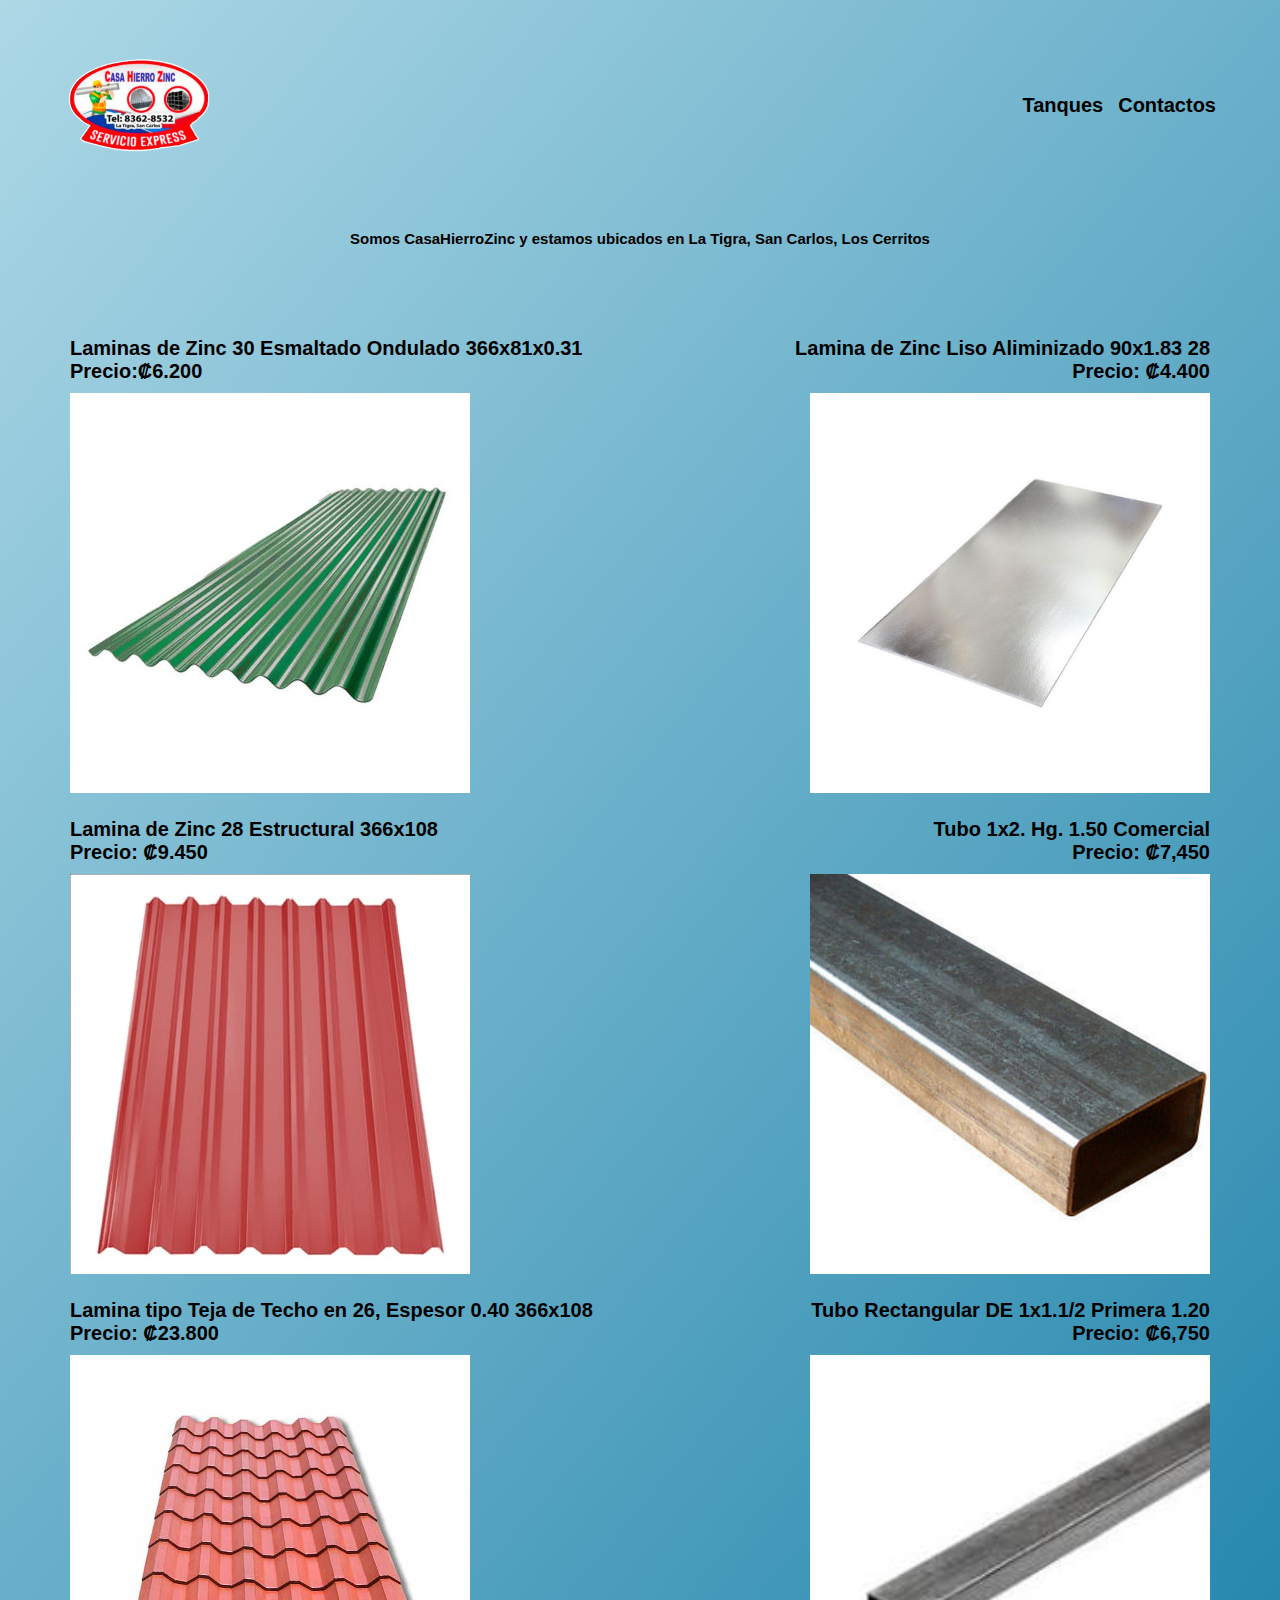
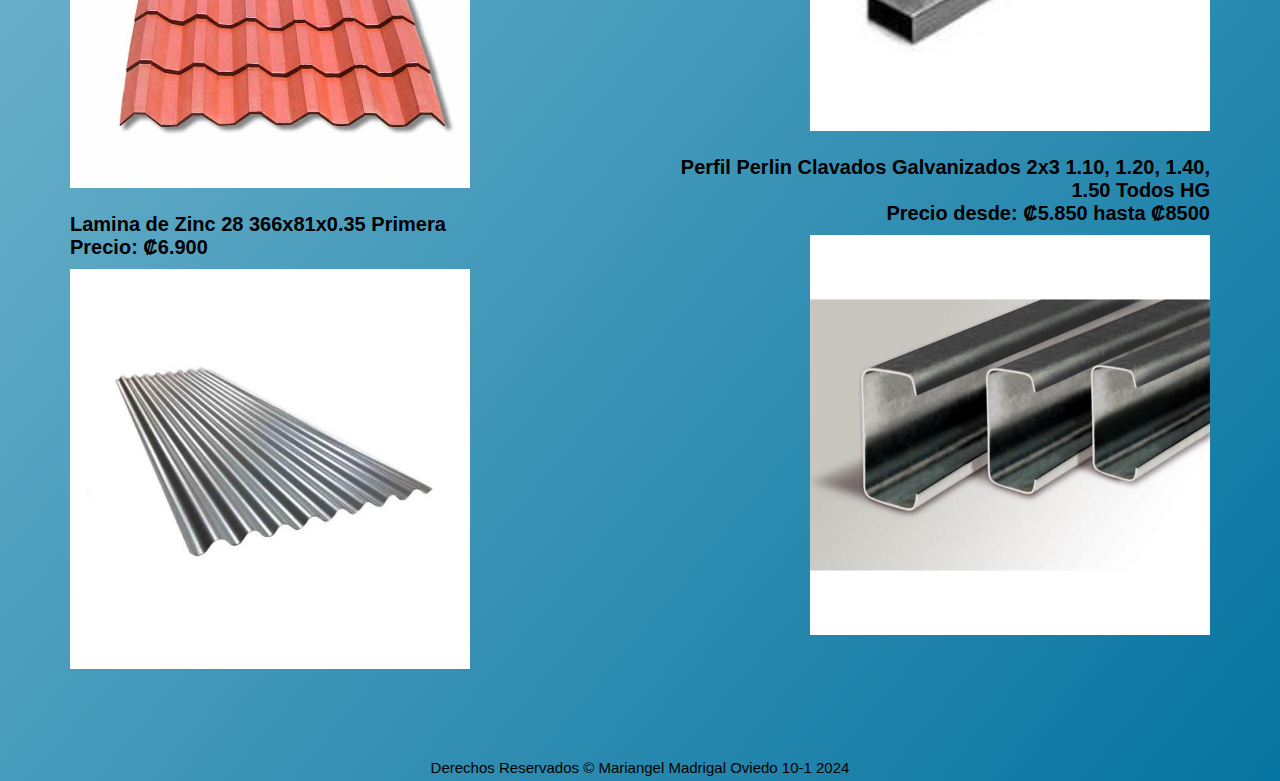
<file: Index.html>
<!DOCTYPE html>
<html lang="es">
    <head>
        <!-- Favicon permite imagen en la ventana -->
        <meta charset="UTF-8">
         <!-- Arregla problemas con las tildes -->
        <meta name="viewport" content="width=device-width, initial-scale=1.0">
        <!-- Permite adaptar la pantalla según su tamaño -->
        <meta name="description" content="ejemplo de html5">
        <meta name="keywords" content="html5, css3, javascript">
          <!-- Permite a los buscadores encontrar una página en sus resultados -->
        <title>crhierroyzinc</title>
       <!-- Título de la página(ventana o pestaña) -->
        <link rel="stylesheet" href="CSS/miestilo.css">
         <!-- Indica el archivo para utilizar estilos -->
    </head>
    
    <body>
       <header>
        <nav id="menu">
           <img src="RES/Logo.webp">
           
         
            <ul>
                <li><a href="GeotanquesCR.html">Tanques</a></li>
                <li><a href="contactos.html">Contactos</a></li>
            </ul>     
        </nav> 

        <h1>Somos <b>CasaHierroZinc</b> y estamos ubicados en La Tigra, San Carlos, Los Cerritos</h1>
       </header>
       
       <div class="container">
        <div class="material">

       <h2> Laminas de Zinc 30 Esmaltado Ondulado 366x81x0.31 <p> Precio:₡6.200</p>
       <img src="RES/zincOndulado.jpeg">

    
       <h2>Lamina de Zinc 28 Estructural 366x108 <p> Precio: ₡9.450</p>
       <img src="RES/ZincEstructural.jpeg">

       
       <h2>Lamina tipo Teja de Techo en 26, Espesor 0.40 366x108 <p> Precio: ₡23.800</p>
       <img src="RES/LaminatipoTeja.jpeg">


       <h2>Lamina de Zinc 28 366x81x0.35 Primera <p>Precio: ₡6.900</p> 
       <img src="RES/LaminaAluminizadaPrimera.jpeg">
    </div>


       <div class="container2">

       <h2>Lamina de Zinc Liso Aliminizado  90x1.83  28 <p> Precio: ₡4.400</p>
       <img src="RES/LaminaLisa.jpg">

      
       <h2>Tubo 1x2.  Hg. 1.50 Comercial <p> Precio: ₡7,450</p>
       <img src="RES/TuboComercial.png">

      
       <h2>Tubo Rectangular DE 1x1.1/2   Primera  1.20 <p> Precio: ₡6,750</p>
       <img src="RES/TuboRectangular.jpeg">
      

       <h2>Perfil Perlin Clavados Galvanizados 2x3 1.10, 1.20, 1.40, 1.50 Todos HG <p> Precio desde: ₡5.850 hasta ₡8500</p>
       <img src="RES/PerlinGalvanizado.jpg">
    </div>
    </div>
       
            <footer id="pie">
                <!-- Pie de la página web -->
                Derechos Reservados &COPY;  Mariangel Madrigal Oviedo 10-1 2024
            </footer>
        </div>
    </body>
</html>
</file>
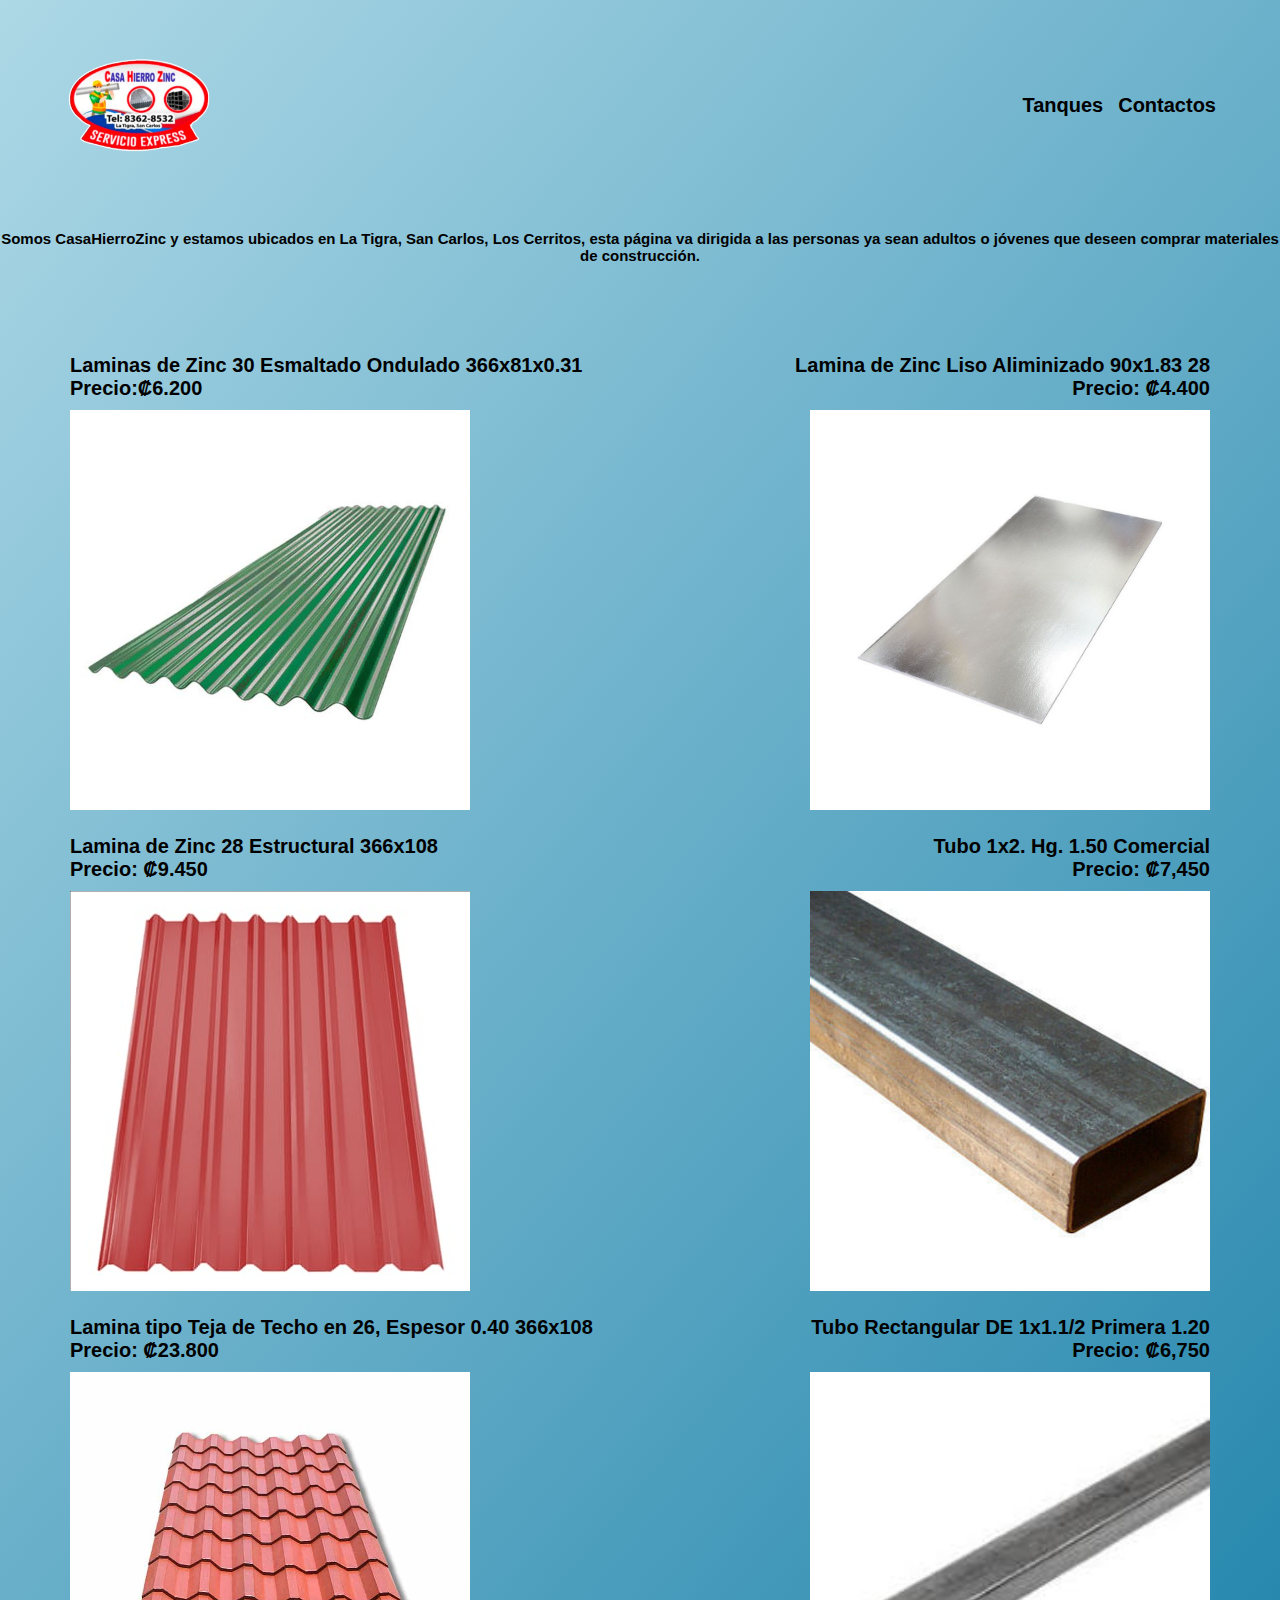
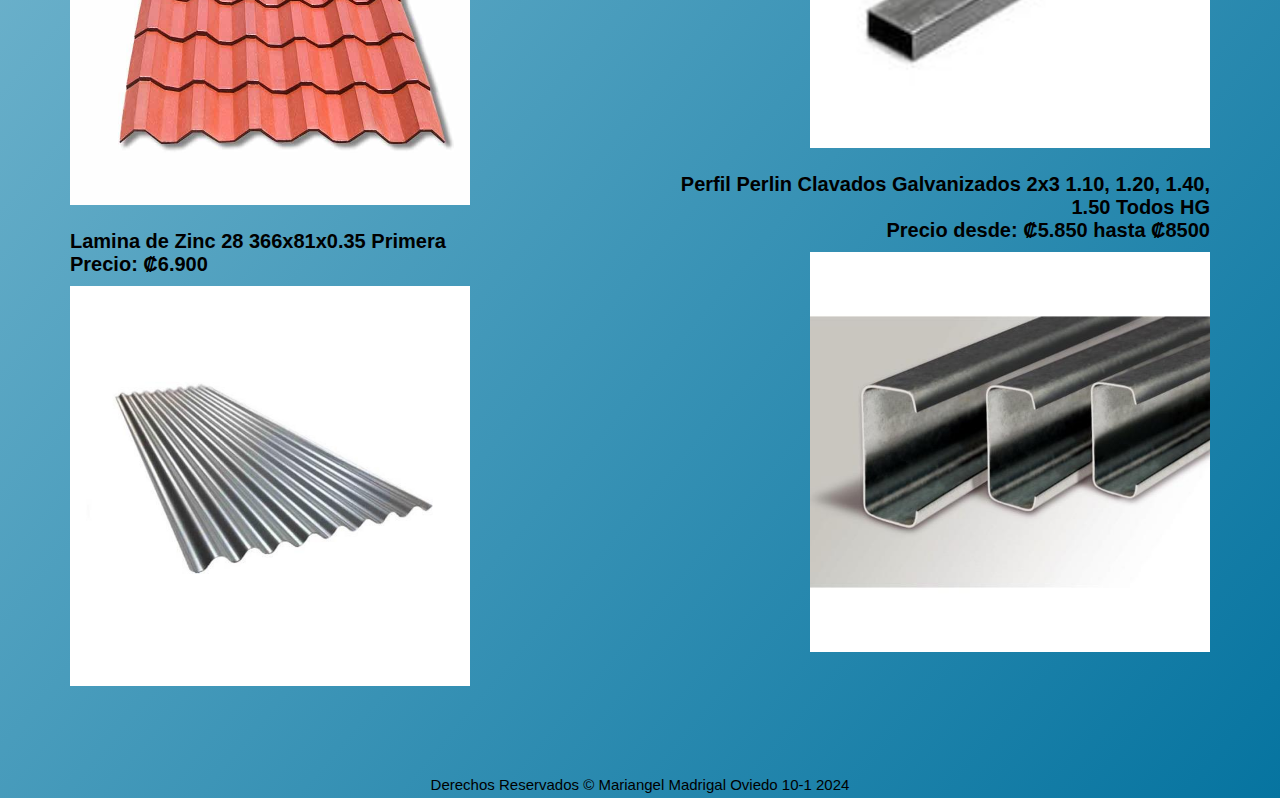
<file: index.html>
<!DOCTYPE html>
<html lang="es">
    <head>
        <!-- Favicon permite imagen en la ventana -->
        <meta charset="UTF-8">
         <!-- Arregla problemas con las tildes -->
        <meta name="viewport" content="width=device-width, initial-scale=1.0">
        <!-- Permite adaptar la pantalla según su tamaño -->
        <meta name="description" content="ejemplo de html5">
        <meta name="keywords" content="html5, css3, javascript">
          <!-- Permite a los buscadores encontrar una página en sus resultados -->
        <title>crhierroyzinc</title>
       <!-- Título de la página(ventana o pestaña) -->
        <link rel="stylesheet" href="CSS/miestilo.css">
        <link rel="icon" href="RES/Logo.webp" type="image/x-icon">
         <!-- Indica el archivo para utilizar estilos -->
    </head>
    
    <body>
       <header>
        <nav id="menu">
           <img src="RES/Logo.webp">
           
         
            <ul>
                <li><a href="GeotanquesCR.html">Tanques</a></li>
                <li><a href="contactos.html">Contactos</a></li>
            </ul>     
        </nav> 

        <h1>Somos <b>CasaHierroZinc</b> y estamos ubicados en La Tigra, San Carlos, Los Cerritos, esta página va dirigida a las personas ya sean adultos o jóvenes que deseen comprar materiales de construcción.</h1>
       </header>
       
       <div class="container">
        <div class="material">

       <h2> Laminas de Zinc 30 Esmaltado Ondulado 366x81x0.31 <p> Precio:₡6.200</p>
       <img src="RES/zincOndulado.jpeg">

    
       <h2>Lamina de Zinc 28 Estructural 366x108 <p> Precio: ₡9.450</p>
       <img src="RES/ZincEstructural.jpeg">

       
       <h2>Lamina tipo Teja de Techo en 26, Espesor 0.40 366x108 <p> Precio: ₡23.800</p>
       <img src="RES/LaminatipoTeja.jpeg">


       <h2>Lamina de Zinc 28 366x81x0.35 Primera <p>Precio: ₡6.900</p> 
       <img src="RES/LaminaAluminizadaPrimera.jpeg">
    </div>


       <div class="container2">

       <h2>Lamina de Zinc Liso Aliminizado  90x1.83  28 <p> Precio: ₡4.400</p>
       <img src="RES/LaminaLisa.jpg">

      
       <h2>Tubo 1x2.  Hg. 1.50 Comercial <p> Precio: ₡7,450</p>
       <img src="RES/TuboComercial.png">

      
       <h2>Tubo Rectangular DE 1x1.1/2   Primera  1.20 <p> Precio: ₡6,750</p>
       <img src="RES/TuboRectangular.jpeg">
      

       <h2>Perfil Perlin Clavados Galvanizados 2x3 1.10, 1.20, 1.40, 1.50 Todos HG <p> Precio desde: ₡5.850 hasta ₡8500</p>
       <img src="RES/PerlinGalvanizado.jpg">
    </div>
    </div>
       
            <footer id="pie">
                <!-- Pie de la página web -->
                Derechos Reservados &COPY;  Mariangel Madrigal Oviedo 10-1 2024
            </footer>
        </div>
    </body>
</html>
</file>
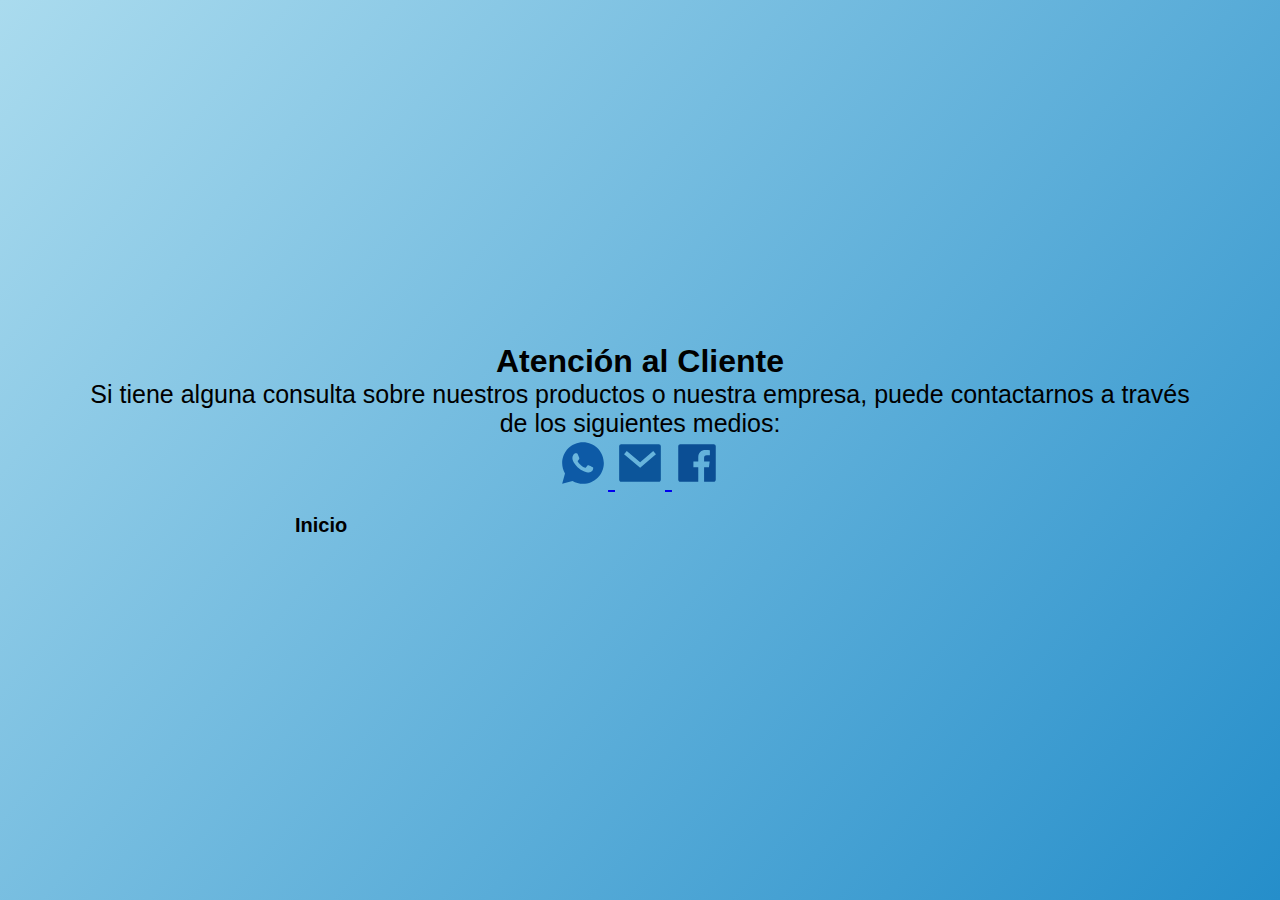
<file: contactos.html>
<!DOCTYPE html>
<html lang="es">
<head>
    <meta charset="UTF-8">
    <meta name="viewport" content="width=device-width, initial-scale=1.0">
    <meta name="description" content="ejemplo de html5">
    <meta name="keywords" content="html5, css3, javascript">
    <link rel="stylesheet" href="CSS/estiloContacto.css">
    <link rel="stylesheet" href="Index.html">
    <title>Atención_al_Cliente</title>
</head>
<body>
        <section>
            <h1>Atención al Cliente</h1>
            <p>Si tiene alguna consulta sobre nuestros productos o nuestra empresa, puede contactarnos a través de los siguientes medios:</p>
            <p>
                <a href="https://wa.me/50683628532" target="_blank">
                    <img src="RES/whatsapp-fill.svg" alt="WhatsApp" style="width: 50px; height: 50px;">
                </a>
                <a href="mailto:asemadrigal.jm@gmail.com" target="_blank">
                    <img src="RES/mail-fill.svg" alt="Correo Electrónico" style="width: 50px; height: 50px;">
                </a>
                <a href="https://m.facebook.com/100063838671911/" target="_blank">
                    <img src="RES/facebook-box-fill.svg" alt="Facebook" style="width: 50px; height: 50px;">
                </a>
            </p>
       
<nav id="menu">
           <ul>
               <li><a href="index.html">Inicio</a></li>
            </ul>     
        </nav>  
    </section>
</body>
</html>
</file>
<file: CSS/miestilo.css>
*{
  margin: 0;
  padding: 0;
  box-sizing: border-box;

}

body{
  background: linear-gradient(130deg, lightblue, rgb(6, 116, 160));
  font-family: arial, sans-serif;
}

nav{
  display: flex;
  align-items: center;
  justify-content: space-between;
  padding: 20px 5%;
  font-weight: bold;
}

h1{
  font-size:15px;
  text-align: center;
  margin: 20px 0;
}

h2{
  font-size: 20px;
  margin: 10px;
  padding: 0px;
}

img{
  width: 100%;
  max-width: 400px;
  height: auto;
  margin: 10px 0;
}

.container{
  display: flex;
  /* Ajusta los elementos en la pantalla */
  flex-wrap: wrap;
  padding: 50px;
  justify-content: space-around;
}

.material, .container2{
  margin: 10px;
  flex: 1;
}

.container2{
  text-align: right;
}

#menu img{
  height: 150px;
  width: 150px;
}

#menu ul{
  display: flex;
  list-style: none;
  padding: 0;
}

#menu li{
  margin-left: 15px;
}

#menu a{
  text-decoration: none;
  font-size: 20px;
  color: rgb(0, 0, 0);
}

#menu > ul > li > a:hover {
  color: #0833c0;}

footer{
  text-align: center;
  padding: 5px;
  font-size: 15px;
}
</file>
<file: CSS/estiloContacto.css>
*{
    margin: 0;
    padding: 0;
    box-sizing: border-box;
}

p{
    font-size: 25px;
}

header{
    text-align: right;
}

body{
    display: flex;
    height: 100vh;
    justify-content: center;
    align-items: center;
    background: linear-gradient(130deg, rgb(170, 219, 238), rgb(37, 142, 202));
    text-align: center;
    font-family: arial, sans-serif;
    padding: 90px;
}


nav{
    padding: 20px 5%;
    font-weight: bold;
  }
  
  #menu ul{
    display: flex;
    list-style: none;
  }
  
#menu a{
    text-decoration: none;
    font-size: 20px;
    color: rgb(0, 0, 0);
    padding: 70px;
    margin: 80px;
}
  
#menu > ul > li > a:hover {
    color: #0833c0;
}


.link{
    color: blue;
    text-decoration: none;
}

.link:hover{
    color: red;
}
</file>
